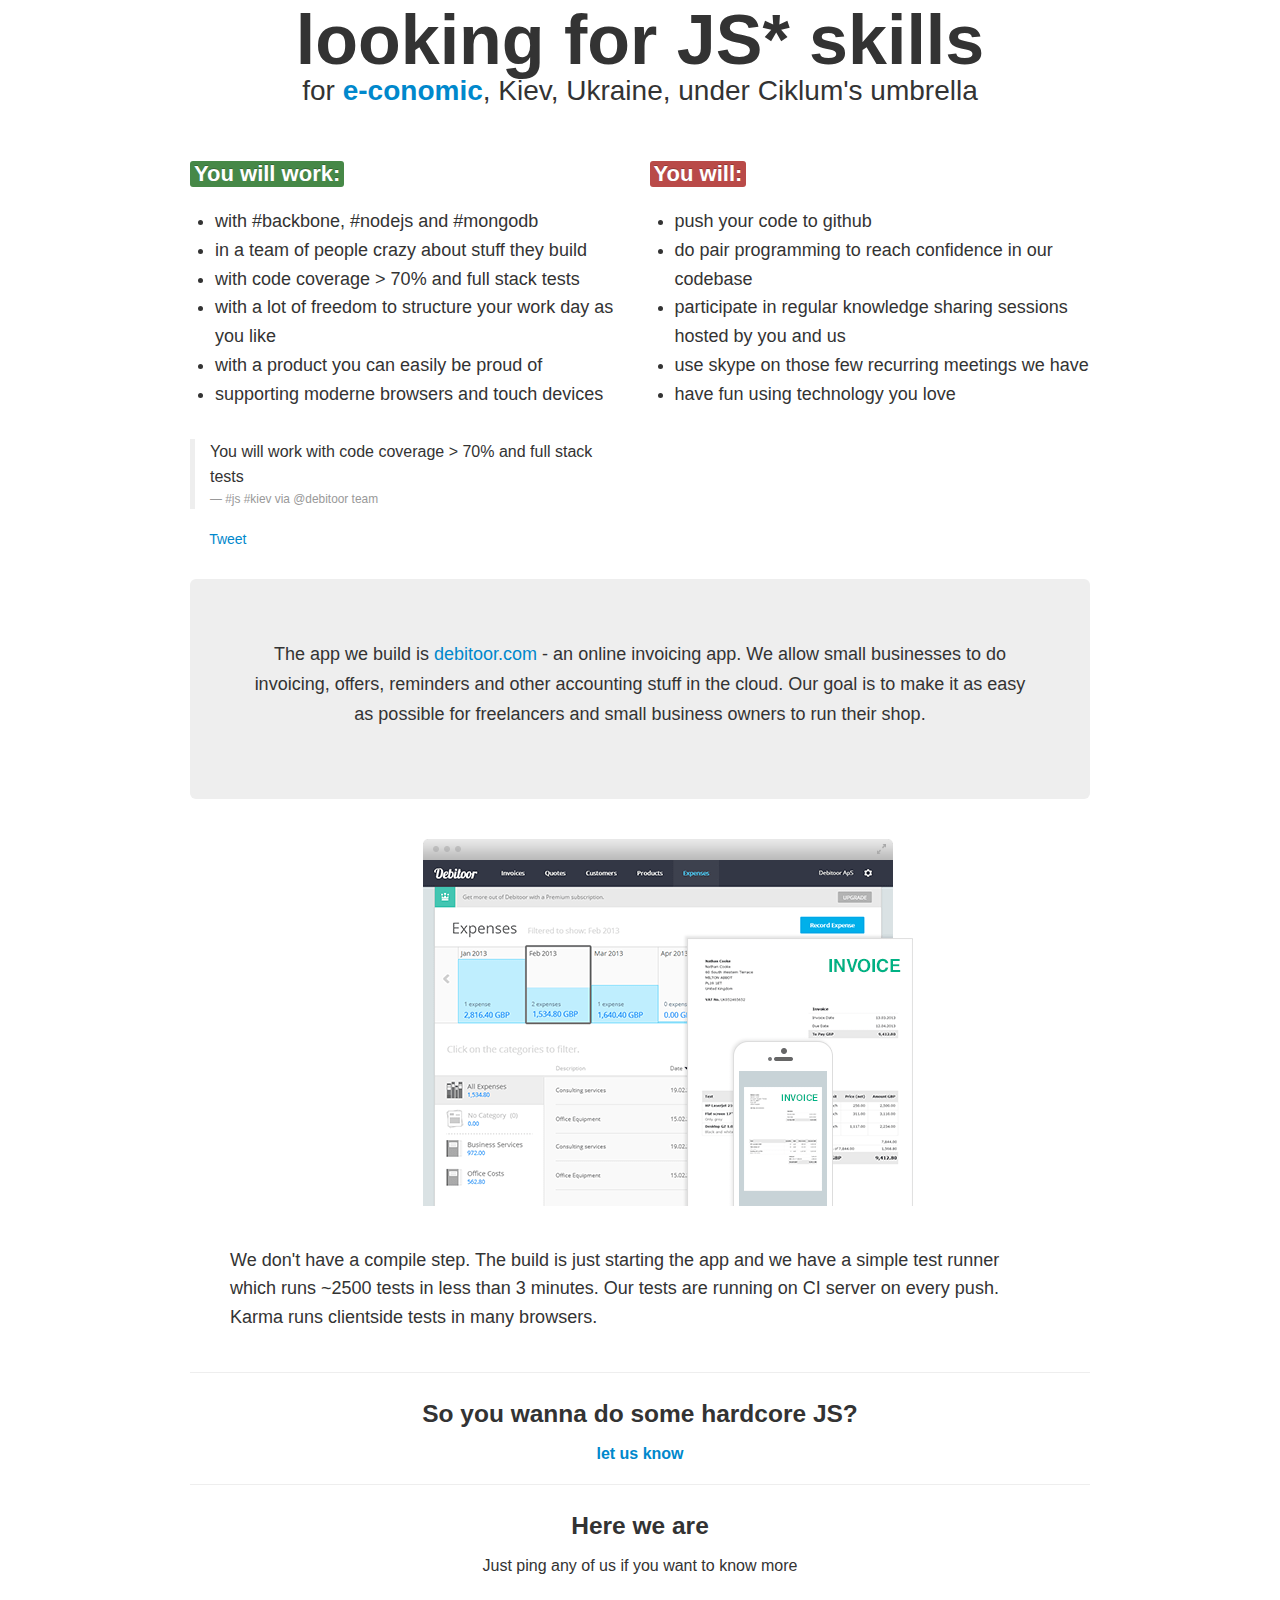
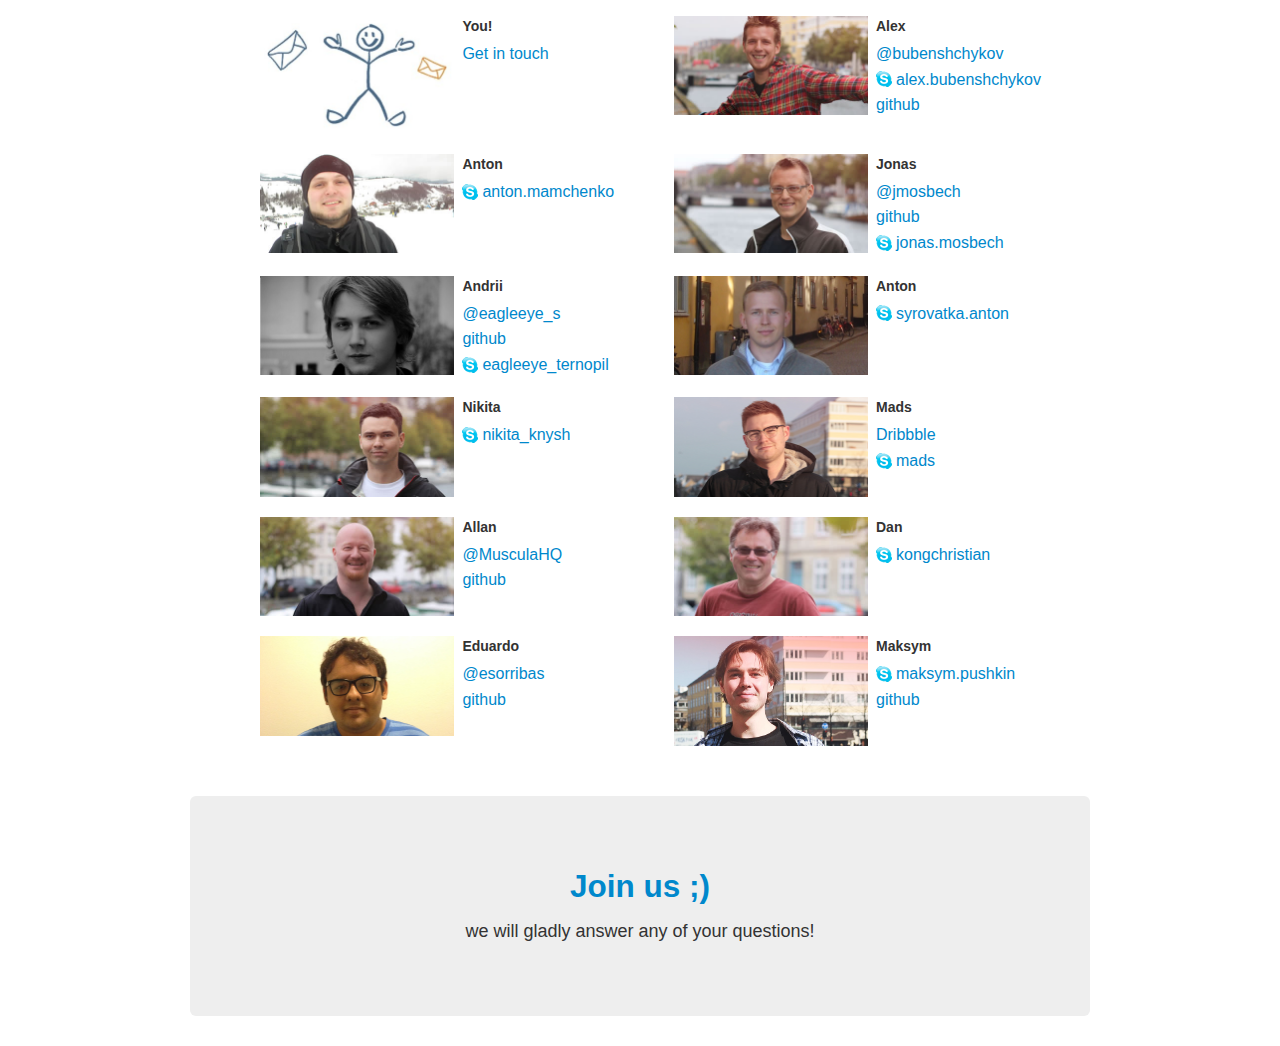
<file: index.html>
<!DOCTYPE html>
<html>
	<head>
		<title>looking for JS skills</title>
		<meta http-equiv="Content-Type" content="text/html; charset=utf-8">
		<meta name="viewport" content="width=device-width, initial-scale=1.0">
		<link href="s/css/bootstrap.css" rel="stylesheet"/>
		<link href="s/css/main.css" rel="stylesheet"/>
	</head>
	<body>
		<div class="container-fluid">
			<div class="row-fluid">
				<div class="span12 heading">
					<h1>looking for JS* skills</h1>
					<div>for <strong><a href="http://www.e-conomic.com">e-conomic</a></strong>, Kiev, Ukraine, under Ciklum's umbrella</div>
				</div>
			</div>
			<div class="row-fluid details">
				<div class="span6 will-work">
					<div class="label label-success">You will work:</div>
					<ul>
						<li>with #backbone, #nodejs and #mongodb</li>
						<li>in a team of people crazy about stuff they build</li>
						<li>with code coverage > 70% and full stack tests</li>
						<li>with a lot of freedom to structure your work day as you like</li>
						<li>with a product you can easily be proud of</li>
						<li>supporting moderne browsers and touch devices</li>
					</ul>
				</div>
				<div class="span6 you-will">
					<div class="label label-important">You will:</div>
					<ul>
						<li>push your code to github</li>
						<li>do pair programming to reach confidence in our codebase</li>
						<li>participate in regular knowledge sharing sessions hosted by you and us</li>
						<li>use skype on those few recurring meetings we have</li>
						<li>have fun using technology you love</li>
					</ul>
				</div>
			</div>
			<div class = "share row-fluid">
				<blockquote class="span6">
					<p>Join us!</p>
					<small>#js #kiev via @debitoor team</small>
				</blockquote>
				<a href="https://twitter.com/share" class="twitter-share-button span"  data-lang="en" data-size="large" data-count="none">Tweet</a>
				<script>!function(d,s,id){var js,fjs=d.getElementsByTagName(s)[0];if(!d.getElementById(id)){js=d.createElement(s);js.id=id;js.src="https://platform.twitter.com/widgets.js";fjs.parentNode.insertBefore(js,fjs);}}(document,"script","twitter-wjs");</script>
			</div>
			<div class="row-fluid">
				<div class="span12">
					<div class="hero-unit">
					<p>The app we build is <a href="http://debitoor.com">debitoor.com</a> - an online invoicing app. We allow small businesses to do invoicing, offers, reminders and other accounting stuff in the cloud. Our goal is to make it as easy as possible for freelancers and small business owners to run their shop.</p>
					</div>

					<img class="debitoor-promo" src="s/img/debitoor_app.png" align="center"/>

					<div class="app-details">
						<p>We don't have a compile step. The build is just starting the app and we have a simple test runner which runs ~2500 tests in less than 3 minutes. Our tests are running on CI server on every push. Karma runs clientside tests in many browsers.</p>
					</div>
				</div>
			</div>
			<hr class="soften">
			<h3>So you wanna do some hardcore JS?</h3>
			<div class="center"><strong><a href="interview.html">let us know</a></strong></div>
			<hr class="soften">
			<h3>Here we are</h3>
			<p class="center">Just ping any of us if you want to know more</p>
			<div class="team">
				<div class="row-fluid">
					<div class="span6">
						<img src="s/img/we_you.jpg" class="span6"/>
						<div class="span6">
							<label>You!</label>
							<a href="interview.html">Get in touch</a>
						</div>
					</div>
					<div class="span6">
						<img src="s/img/we_alex.jpg" class="span6"/>
						<div class="span6">
							<label>Alex</label>
							<a href="https://twitter.com/bubenshchykov">@bubenshchykov</a><br>
							<a class="skype" href="skype:bubenshchykov?call">alex.bubenshchykov</a><br>
							<a href="https://github.com/bubenshchykov">github</a>
						</div>
					</div>
				</div>
				<div class="row-fluid">
					<div class="span6">
						<img src="s/img/we_anton.jpg" class="span6"/>
						<div class="span6">
							<label>Anton</label>
							<a class="skype" href="skype:anton.mamchenko?call">anton.mamchenko</a>
						</div>
					</div>
					<div class="span6">
						<img src="s/img/we_jonas.jpg" class="span6"/>
						<div class="span6">
							<label>Jonas</label>
							<a href="https://twitter.com/jmosbech/">@jmosbech</a><br>
							<a href="https://github.com/jmosbech">github</a><br>
							<a class="skype" href="skype:jonas.mosbech.e-conomic?call">jonas.mosbech</a>
						</div>
					</div>
				</div>
				<div class="row-fluid">
					<div class="span6">
						<img src="s/img/we_andrii.jpg" class="span6"/>
						<div class="span6">
							<label>Andrii</label>
							<a href="https://twitter.com/eagleeye_s/">@eagleeye_s</a><br>
							<a href="https://github.com/eagleeye">github</a><br>
							<a class="skype" href="skype:eagleeye_ternopil?call">eagleeye_ternopil</a><br>
						</div>
					</div>
					<div class="span6">
						<img src="s/img/we_anton2.jpg" class="span6"/>
						<div class="span6">
							<label>Anton</label>
							<a class="skype" href="skype:eagleeye_ternopil?call">syrovatka.anton</a><br>
						</div>
					</div>
				</div>
				<div class="row-fluid">
					<div class="span6">
						<img src="s/img/we_nik.jpg" class="span6"/>
						<div class="span6">
							<label>Nikita</label>
							<a class="skype" href="skype:nikita_knysh?call">nikita_knysh</a>
						</div>
					</div>
					<div class="span6">
						<img src="s/img/we_mads.jpg" class="span6"/>
						<div class="span6">
							<label>Mads</label>
							<a href="http://dribbble.com/sorensen">Dribbble</a><br>
							<a class="skype" href="skype:muldbaek?call">mads</a><br>
						</div>
					</div>
				</div>
				<div class="row-fluid">
					<div class="span6">
						<img src="s/img/we_allan.jpg" class="span6"/>
						<div class="span6">
							<label>Allan</label>
							<a href="https://twitter.com/MusculaHQ">@MusculaHQ</a><br>
							<a href="https://github.com/Muscula">github</a><br>
						</div>
					</div>
					<div class="span6">
						<img src="s/img/we_dan.jpg" class="span6"/>
						<div class="span6">
							<label>Dan</label>
							<a class="skype" href="skype:kongchristian?call">kongchristian</a>
						</div>
					</div>
				</div>
				<div class="row-fluid">
					<div class="span6">
						<img src="s/img/we_eduardo.jpg" class="span6"/>
						<div class="span6">
							<label>Eduardo</label>
							<a href="https://twitter.com/MusculaHQ">@esorribas</a><br>
							<a href="https://github.com/sorribas">github</a><br>
						</div>
					</div>
					<div class="span6">
						<img src="s/img/we_max.jpg" class="span6"/>
						<div class="span6">
							<label>Maksym</label>
							<a class="skype" href="skype:maksym.pushkin?call">maksym.pushkin</a><br>
							<a href="https://github.com/mpushkin">github</a>
						</div>
					</div>
				</div>
			</div>
		<div class="hero-unit">
			<h2><a href="interview.html">Join us ;)</a></h2>
			<p>we will gladly answer any of your questions!</p>
		</div>
	</div>
	<a href="http://stfalcon.github.io/euromaidan/" class="em-ribbon" style="position: absolute; left:0; top:0; width: 90px; height: 90px; background: url('http://stfalcon.github.io/euromaidan/img/em-ribbon.png'); z-index: 2013; border: 0;" title="Розмісти стрічку з символікою України і ЄС на своєму сайті!" target="_blank"></a>
	<script src="s/quote.js"></script>
	</body>
</html>
</file>
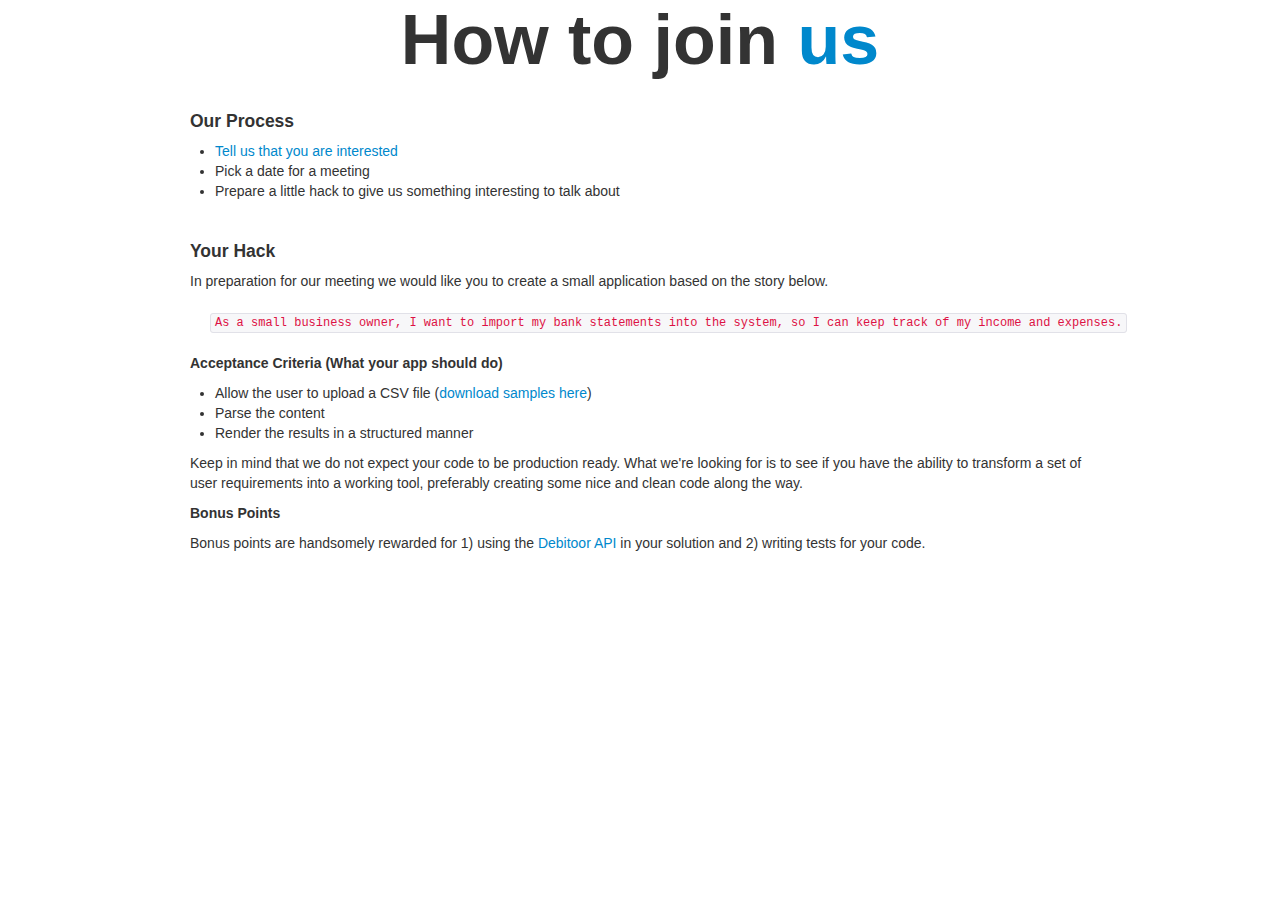
<file: dev-test.html>
<!DOCTYPE html>
<html>
	<head>
		<title>join the debitoor/e-conomic family of hackers job interview process</title>
		<meta http-equiv="Content-Type" content="text/html; charset=utf-8">
		<meta name="viewport" content="width=device-width, initial-scale=1.0">
		<link href="s/css/bootstrap.css" rel="stylesheet"/>
		<link href="s/css/main.css" rel="stylesheet"/>
	</head>
	<body>
		<div class="container-fluid">
			<div class="row-fluid">
				<div class="span12 heading">
					<h1>How to join <a href="index.html">us</a></h1>
				</div>
			</div>
			<div class="row-fluid">
				<div class="span12">
					<h4>Our Process</h4>
					<ul>
						<li><a href="mailto:abu@e-conomic.com?CC=jmo@e-conomic.com,nko@e-conomic.com&&subject=I wanna do hardcore JS!&body=Hi! Let's meet. Here are links to my github, twitter profiles...">Tell us that you are interested</a></li>
						<li>Pick a date for a meeting</li>
						<li>Prepare a little hack to give us something interesting to talk about</li>
					</ul>
				</div>
			</div>
			<div class="row-fluid">
				<div class="span12">
					<h4>Your Hack</h4>
					<div>In preparation for our meeting we would like you to create a small application based on the story below.</div>
					<div style="margin: 20px;">
					 <code>As a small business owner, I want to import my bank statements into the system, so I can keep track of my income and expenses.</code>
					</div>
					<h5>Acceptance Criteria (What your app should do)</h5>
					<ul>
					 <li>Allow the user to upload a CSV file (<a href="#">download samples here</a>)</li>
					 <li>Parse the content</li>
					 <li>Render the results in a structured manner</li>
					</ul>
					<div>
					 Keep in mind that we do not expect your code to be production ready. What we're looking for is to see if you have the ability to transform a set of user requirements into a working tool, preferably creating some nice and clean code along the way.
					</div>
					<h5>Bonus Points</h5>
					Bonus points are handsomely rewarded for 1) using the <a href="https://github.com/e-conomic/debitoor-api">Debitoor API</a> in your solution and 2) writing tests for your code.
				</div>
			</div>
		</div>
	</body>
</html>
</file>
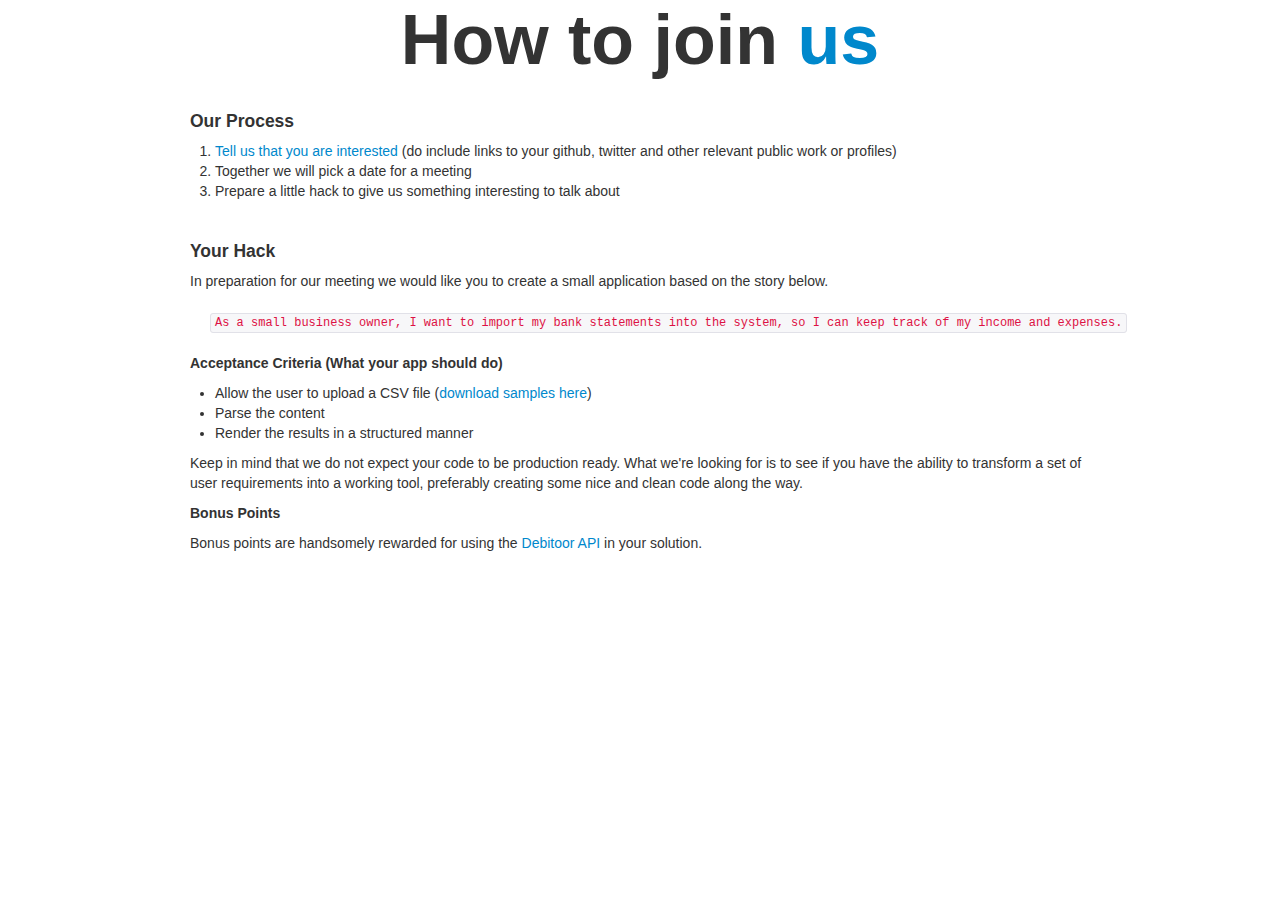
<file: interview.html>
<!DOCTYPE html>
<html>
	<head>
		<title>join the debitoor/e-conomic family of hackers job interview process</title>
		<meta http-equiv="Content-Type" content="text/html; charset=utf-8">
		<meta name="viewport" content="width=device-width, initial-scale=1.0">
		<link href="s/css/bootstrap.css" rel="stylesheet"/>
		<link href="s/css/main.css" rel="stylesheet"/>
	</head>
	<body>
		<div class="container-fluid">
			<div class="row-fluid">
				<div class="span12 heading">
					<h1>How to join <a href="index.html">us</a></h1>
				</div>
			</div>
			<div class="row-fluid">
				<div class="span12">
					<h4>Our Process</h4>
					<ol>
						<li><a href="mailto:abu@e-conomic.com?CC=jmo@e-conomic.com,nko@e-conomic.com&&subject=I wanna do hardcore JS!&body=Hi! Let's meet. Here are links to my github, twitter profiles...">Tell us that you are interested</a> (do include links to your github, twitter and other relevant public work or profiles)</li>
						<li>Together we will pick a date for a meeting</li>
						<li>Prepare a little hack to give us something interesting to talk about</li>
					</ol>
				</div>
			</div>
			<div class="row-fluid">
				<div class="span12">
					<h4>Your Hack</h4>
					<div>In preparation for our meeting we would like you to create a small application based on the story below.</div>
					<div style="margin: 20px;">
					 <code>As a small business owner, I want to import my bank statements into the system, so I can keep track of my income and expenses.</code>
					</div>
					<h5>Acceptance Criteria (What your app should do)</h5>
					<ul>
					 <li>Allow the user to upload a CSV file (<a href="#">download samples here</a>)</li>
					 <li>Parse the content</li>
					 <li>Render the results in a structured manner</li>
					</ul>
					<div>
					 Keep in mind that we do not expect your code to be production ready. What we're looking for is to see if you have the ability to transform a set of user requirements into a working tool, preferably creating some nice and clean code along the way.
					</div>
					<h5>Bonus Points</h5>
					Bonus points are handsomely rewarded for using the <a href="https://github.com/e-conomic/debitoor-api">Debitoor API</a> in your solution.
				</div>
			</div>
		</div>
	</body>
</html>
</file>
<file: s/css/main.css>
body .container-fluid{
	max-width: 900px;
	margin: 0 auto;
}
h1 {
	text-align: center;
	font-size: 5em;
	margin-bottom: .3em;
}

.team img{
	width: 245px;
}

.debitoor-promo {
	display: block;
	margin: 0 auto;
	padding-right: 90px;
}

.details {
	font-size: 18px;
}

.details li {
	line-height: 1.6em;
}

.details .label{
	margin-bottom: 20px;
	font-size: 22px;
	line-height: 1;
}

.heading div{
	text-align: center;
	font-size: 2em;
	margin-bottom: 40px;
}
.app-details{
	font-size: 18px;
	padding: 40px 40px 0 40px;
	line-height: 1.6em;
}

.center{
	text-align: center;
	font-size: 16px;
}

h3{
	text-align: center;
}
.team {
	font-size: 16px;
	padding: 20px;
	line-height: 1.6em;
	margin-bottom: 20px;
	margin-left: 50px;
}
.team label{
	font-weight: bold;
}

.team p{
	padding: 10px 60px 0 0;
	margin-bottom: 40px;
}

.row-fluid {
	padding: 10px 0;
}
a.skype {
	display: inline-block;
	padding-left: 20px;
	background: url("../img/skype-icon.png") no-repeat left center;
}

.you-will li, .will-work li{
	cursor: pointer;
}

.hero-unit {
	text-align: center;
}
</file>
